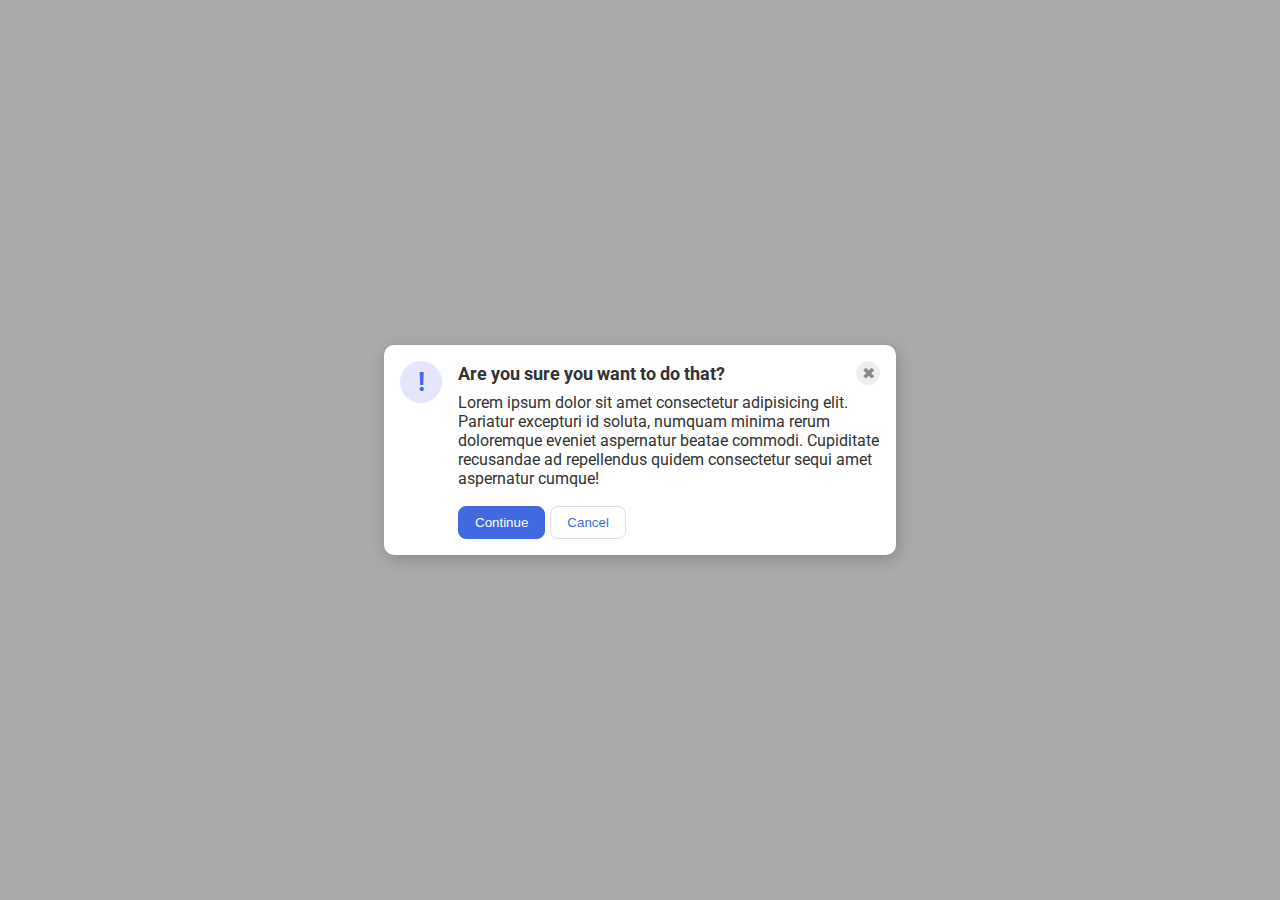
<file: flex/05-flex-modal/index.html>
<!DOCTYPE html>
<html lang="en">
  <head>
    <meta charset="UTF-8">
    <meta http-equiv="X-UA-Compatible" content="IE=edge">
    <meta name="viewport" content="width=device-width, initial-scale=1.0">
    <link rel="stylesheet" href="style.css">
    <title>Modal</title>
  </head>
  <body>
    <div class="modal">
      <div class="icon">!</div>
      <div class="warning-and-buttons">
        
        <div class="header">
          <div class="prompt">
            Are you sure you want to do that?
          </div>
          <button class="close-button">✖</button>
        </div>

        <div class="explanation">Lorem ipsum dolor sit amet consectetur adipisicing elit. Pariatur excepturi id soluta, numquam minima rerum doloremque eveniet aspernatur beatae commodi. Cupiditate recusandae ad repellendus quidem consectetur sequi amet aspernatur cumque!</div>
        
        <div class="bottom-buttons">
          <button class="continue">Continue</button>
          <button class="cancel">Cancel</button>
        </div>
      </div>
    </div>
  </body>
</html>
</file>
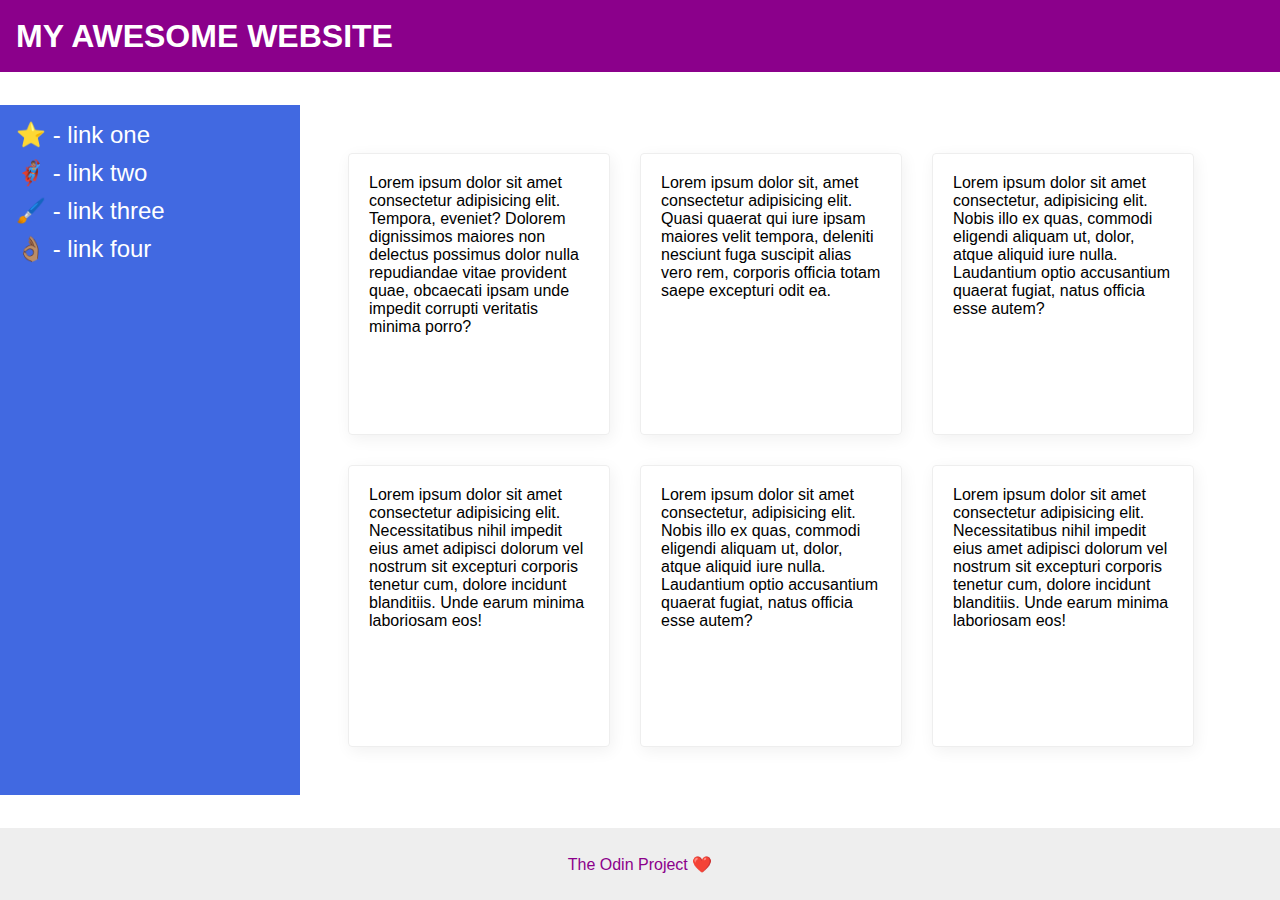
<file: flex/07-flex-layout-2/index.html>
<!DOCTYPE html>
<html lang="en">
  <head>
    <meta charset="UTF-8">
    <meta http-equiv="X-UA-Compatible" content="IE=edge">
    <meta name="viewport" content="width=device-width, initial-scale=1.0">
    <title>The Holy Grail</title>
    <link rel="stylesheet" href="style.css">
  </head>
  <body>
    <div class="header">
      <div class="title">
        MY AWESOME WEBSITE
      </div>
    </div>
    
    <div class="content">
      <div class="sidebar">
        <ul>
          <li><a href="#">⭐ - link one</a></li>
          <li><a href="#">🦸🏽‍♂️ - link two</a></li>
          <li><a href="#">🖌️ - link three</a></li>
          <li><a href="#">👌🏽 - link four</a></li>
        </ul>
      </div>
      <div class="cards">
        <div class="card">Lorem ipsum dolor sit amet consectetur adipisicing elit. Tempora, eveniet? Dolorem dignissimos maiores non delectus possimus dolor nulla repudiandae vitae provident quae, obcaecati ipsam unde impedit corrupti veritatis minima porro?</div>
        <div class="card">Lorem ipsum dolor sit, amet consectetur adipisicing elit. Quasi quaerat qui iure ipsam maiores velit tempora, deleniti nesciunt fuga suscipit alias vero rem, corporis officia totam saepe excepturi odit ea.</div>
        <div class="card">Lorem ipsum dolor sit amet consectetur, adipisicing elit. Nobis illo ex quas, commodi eligendi aliquam ut, dolor, atque aliquid iure nulla. Laudantium optio accusantium quaerat fugiat, natus officia esse autem?</div>
        <div class="card">Lorem ipsum dolor sit amet consectetur adipisicing elit. Necessitatibus nihil impedit eius amet adipisci dolorum vel nostrum sit excepturi corporis tenetur cum, dolore incidunt blanditiis. Unde earum minima laboriosam eos!</div>
        <div class="card">Lorem ipsum dolor sit amet consectetur, adipisicing elit. Nobis illo ex quas, commodi eligendi aliquam ut, dolor, atque aliquid iure nulla. Laudantium optio accusantium quaerat fugiat, natus officia esse autem?</div>
        <div class="card">Lorem ipsum dolor sit amet consectetur adipisicing elit. Necessitatibus nihil impedit eius amet adipisci dolorum vel nostrum sit excepturi corporis tenetur cum, dolore incidunt blanditiis. Unde earum minima laboriosam eos!</div>  
      </div>
    </div>

    <div class="footer">
      <div class="attribution-text">
        The Odin Project ❤️
      </div>
    </div>
  </body>
</html>
</file>
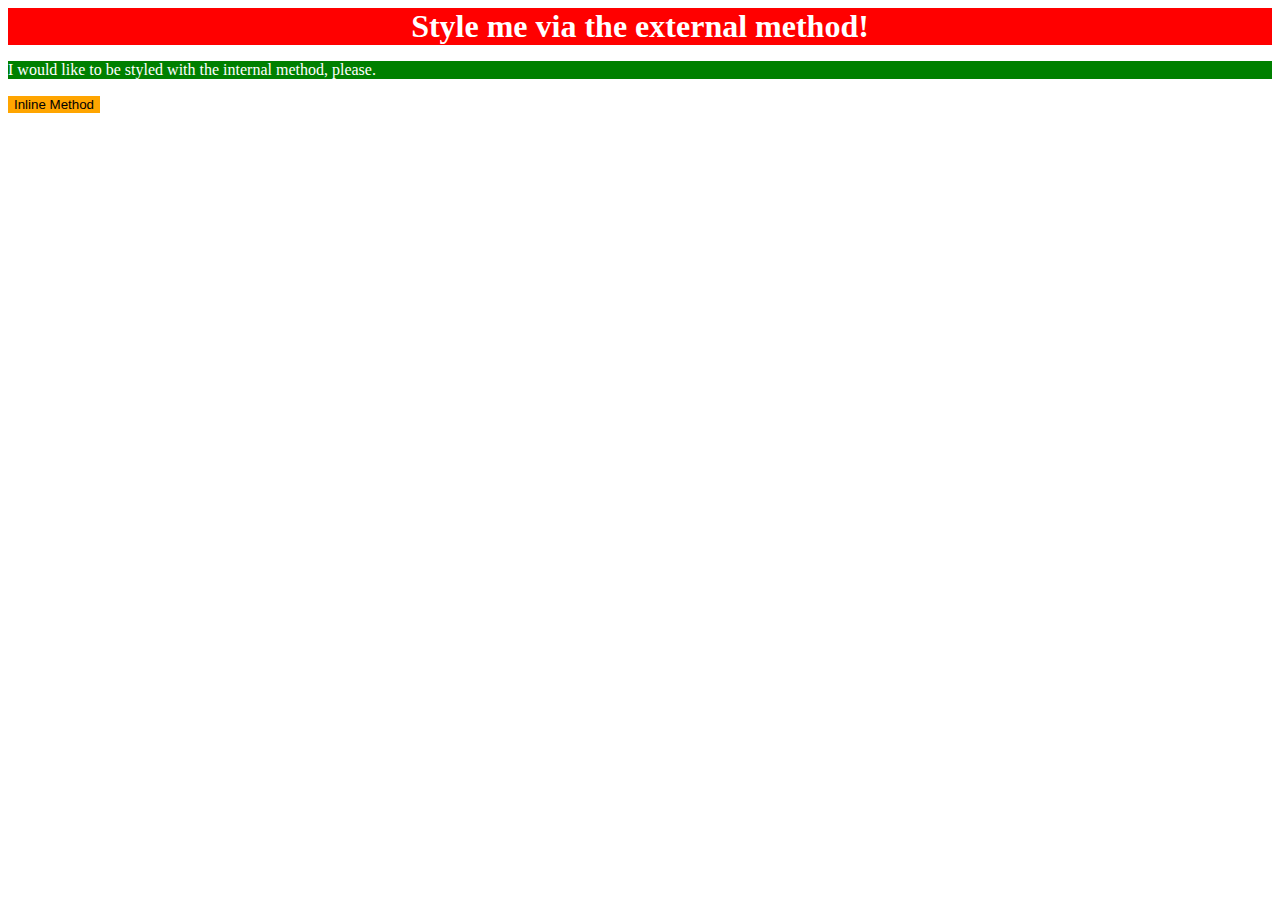
<file: foundations/01-css-methods/index.html>
<!DOCTYPE html>
<html lang="en">
  <head>
    <meta charset="UTF-8">
    <meta http-equiv="X-UA-Compatible" content="IE=edge">
    <meta name="viewport" content="width=device-width, initial-scale=1.0">
    <link rel="stylesheet" href="styles.css">
    <title>Methods for Adding CSS</title>

    <style>
      p {
        color: white;
        background-color: green;
      }
    </style>
  </head>
  <body>
    <div>Style me via the external method!</div>
    <p>I would like to be styled with the internal method, please.</p>
    <button style="background-color: orange; border-width: 0;">Inline Method</button>
  </body>
</html>
</file>
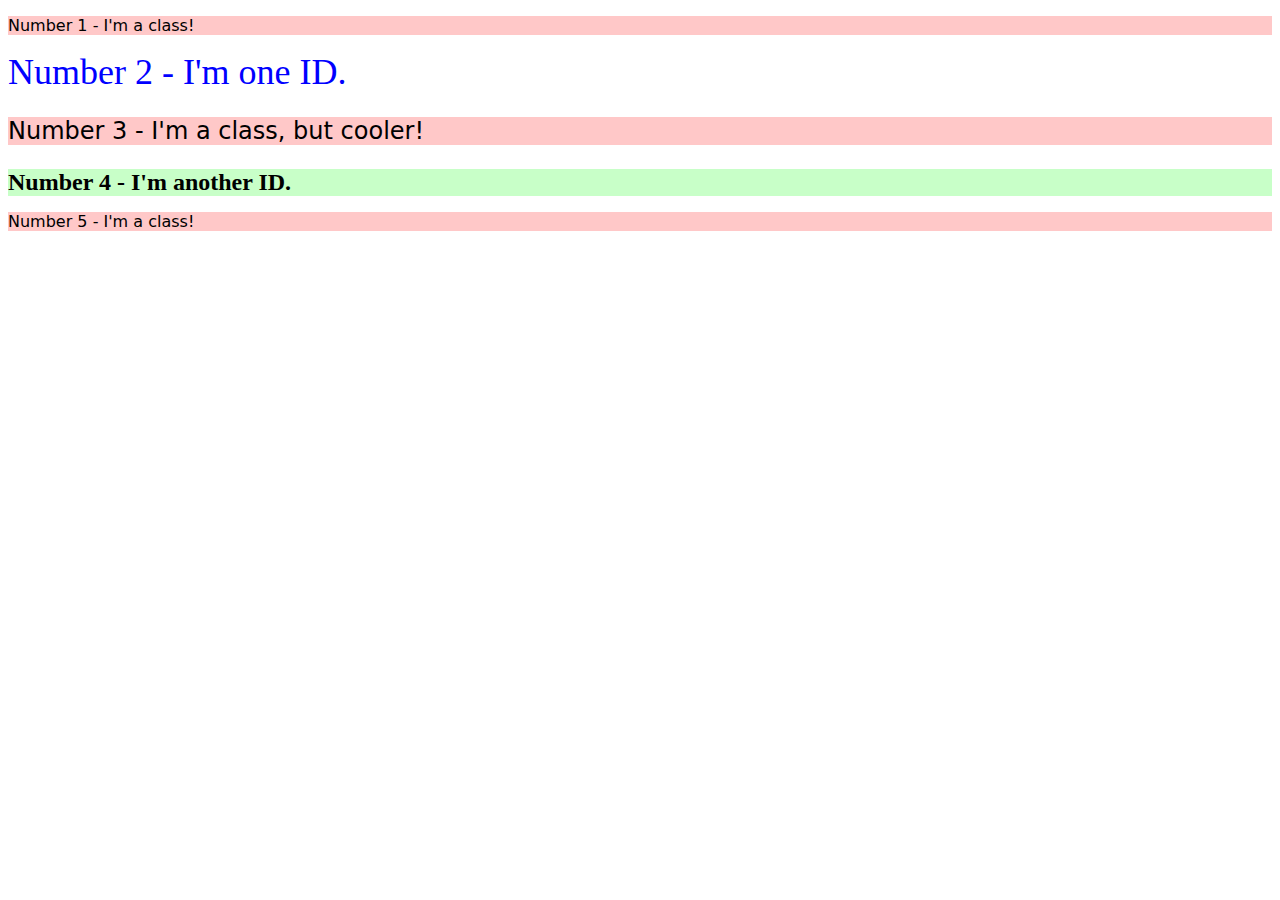
<file: foundations/02-class-id-selectors/index.html>
<!DOCTYPE html>
<html lang="en">
  <head>
    <meta charset="UTF-8">
    <meta http-equiv="X-UA-Compatible" content="IE=edge">
    <meta name="viewport" content="width=device-width, initial-scale=1.0">
    <title>Class and ID Selectors</title>
    <link rel="stylesheet" href="style.css">
  </head>
  <body>
    <p class="foo">Number 1 - I'm a class!</p>
    <div id="bar">Number 2 - I'm one ID.</div>
    <p class="foo cooler">Number 3 - I'm a class, but cooler!</p>
    <div id="baz">Number 4 - I'm another ID.</div>
    <p class="foo">Number 5 - I'm a class!</p>
  </body>
</html>

<!--blah-->
</file>
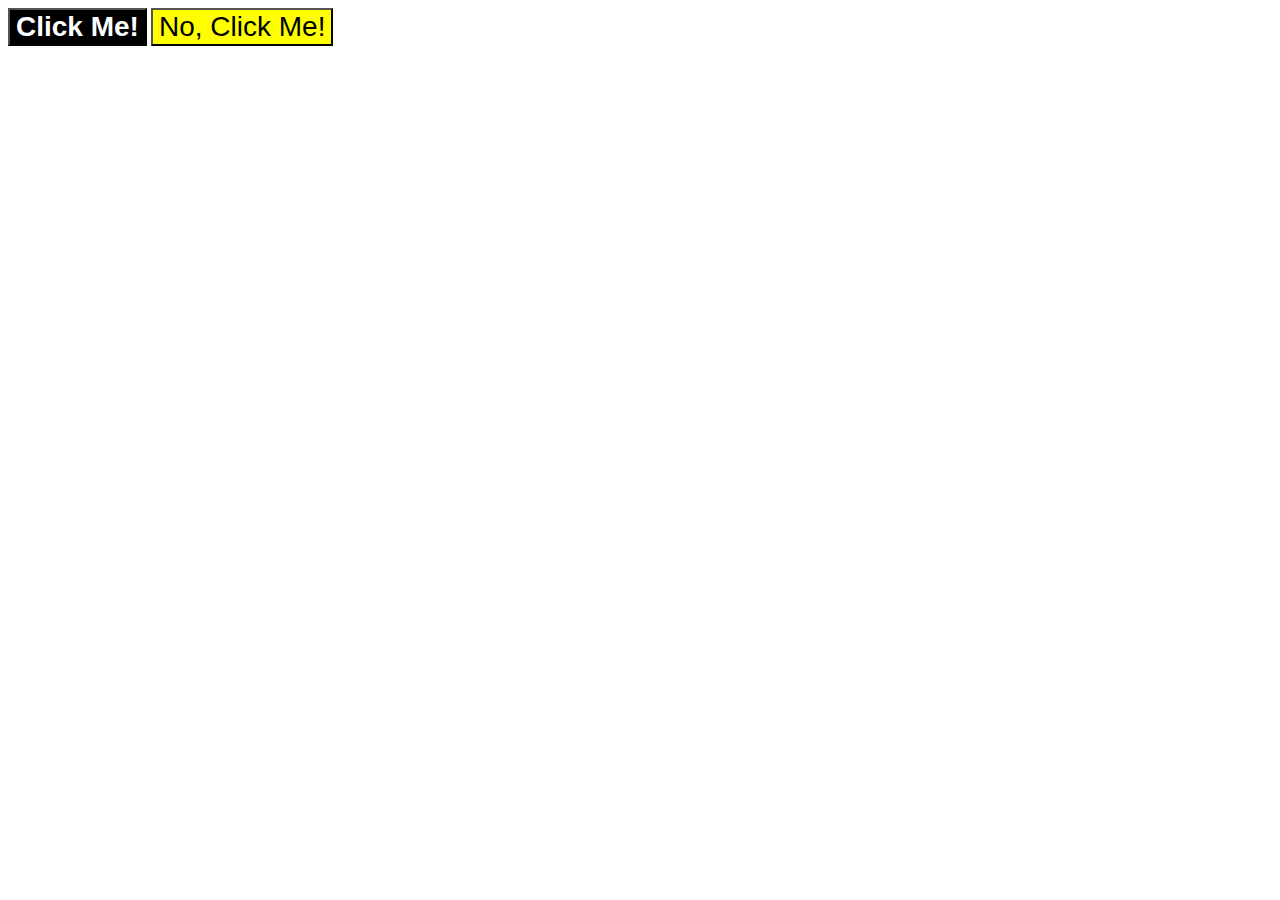
<file: foundations/03-grouping-selectors/index.html>
<!DOCTYPE html>
<html lang="en">
  <head>
    <meta charset="UTF-8">
    <meta http-equiv="X-UA-Compatible" content="IE=edge">
    <meta name="viewport" content="width=device-width, initial-scale=1.0">
    <title>Grouping Selectors</title>
    <link rel="stylesheet" href="style.css">
  </head>
  <body>
    <button class="clickMeButton mePlease">Click Me!</button>
    <button class="clickMeButton noMePlease">No, Click Me!</button>
  </body>
</html>
</file>
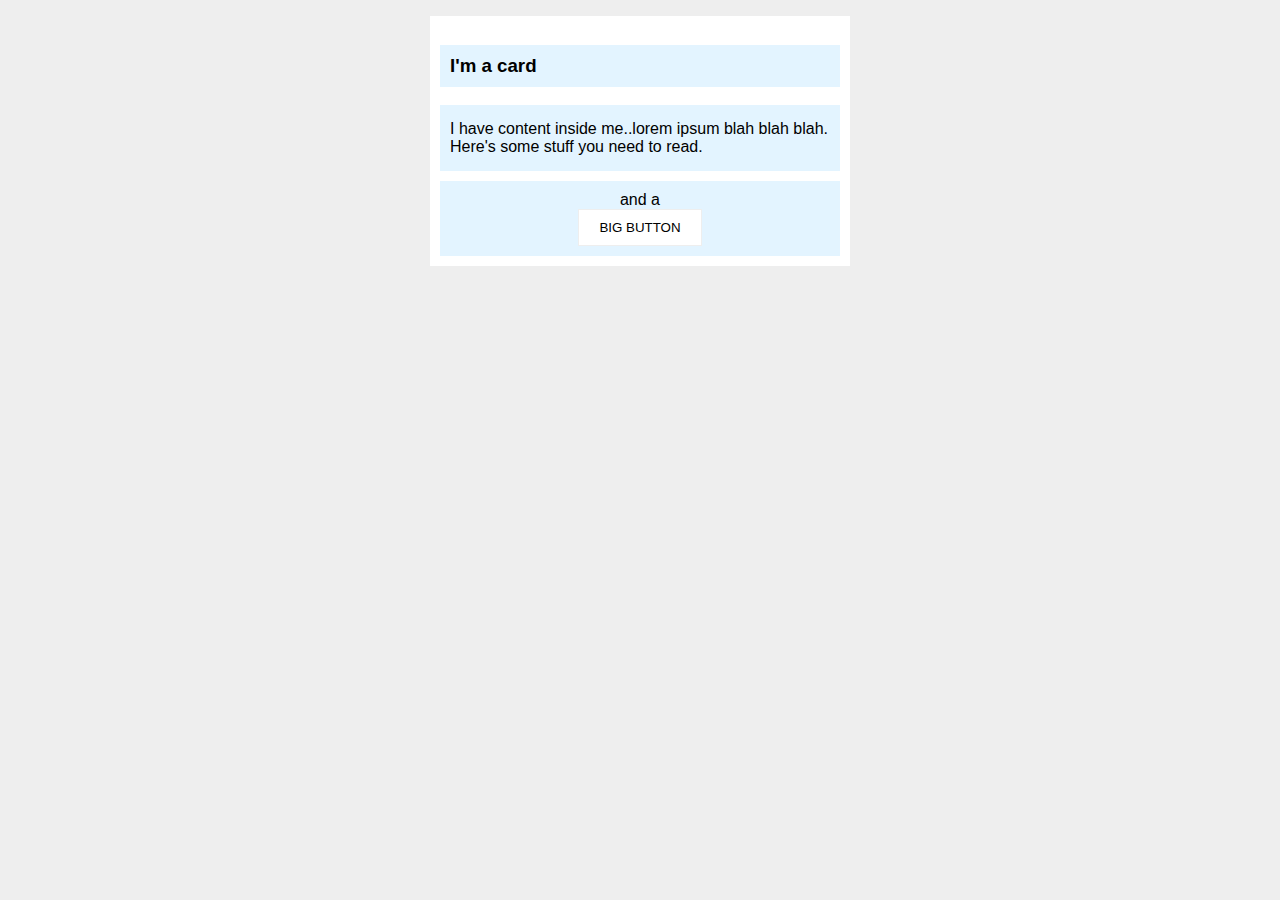
<file: margin-and-padding/02-margin-and-padding-2/index.html>
<!DOCTYPE html>
<html lang="en">
  <head>
    <meta charset="UTF-8">
    <meta http-equiv="X-UA-Compatible" content="IE=edge">
    <meta name="viewport" content="width=device-width, initial-scale=1.0">
    <title>Margin and Padding exercise 2</title>
    <link rel="stylesheet" href="style.css">
  </head>
  <body>
    <div class="card">
      <h3 class="title">I'm a card</h1>
      <div class="content">I have content inside me..lorem ipsum blah blah blah. Here's some stuff you need to read.</div>
      <div class="button-container">and a 
        <div> 
          <button>BIG BUTTON</button>
        </div> 
      </div>
    </div>
  </body>
</html>
</file>
<file: flex/05-flex-modal/style.css>
@import url('https://fonts.googleapis.com/css2?family=Roboto:wght@400;700&display=swap');

html, body {
  height: 100%;
}

body {
  font-family: Roboto, sans-serif;
  margin: 0;
  background: #aaa;
  color: #333;
  /* I'll give you this one for free lol */
  display: flex;
  align-items: center;
  justify-content: center;
}

.modal {
  background: white;
  width: 480px;
  border-radius: 10px;
  box-shadow: 2px 4px 16px rgba(0,0,0,.2);
  padding: 16px;
  
  display: flex;
  justify-content: space-between;
  gap: 16px;
}

.warning-and-buttons {
  display: flex;
  flex-direction: column;
  gap: 8px;
}

.header {
  display: flex;
  justify-content: space-between;
  align-items: center;
}

.prompt {
  font-weight: bold;
  font-size: large;
}

.bottom-buttons {
  margin-top: 10px;
  display: flex;
  align-items: center;
  gap: 5px;
}

.icon {
  color: royalblue;
  font-size: 26px;
  font-weight: 700;
  background: lavender;
  width: 42px;
  height: 42px;
  border-radius: 50%;
  display: flex;
  align-items: center;
  justify-content: center;
  flex: none;
}

.close-button {
  background: #eee;
  border-radius: 50%;
  color: #888;
  font-weight: 400;
  font-size: 16px;
  height: 24px;
  width: 24px;
  display: flex;
  align-items: center;
  justify-content: center;
  border: 1px solid #eee;
  padding: 0;
  flex: none;
}

button {
  cursor: pointer;
  padding: 8px 16px;
  border-radius: 8px;
}

button.continue {
  background: royalblue;
  border: 1px solid royalblue;
  color: white;
}

button.cancel {
  background: white;
  border: 1px solid #ddd;
  color: royalblue;
}
</file>
<file: flex/07-flex-layout-2/style.css>
body {
  font-family: -apple-system, BlinkMacSystemFont, 'Segoe UI', Roboto, Oxygen, Ubuntu, Cantarell, 'Open Sans', 'Helvetica Neue', sans-serif;
  margin: 0;
  min-height: 100vh;
  display: flex;
  flex-direction: column;
  justify-content: space-between;
}

.header {
  height: 72px;
  font-size: 32px;
  font-weight: 900;
  background: darkmagenta;
  color: white;
  padding-left: 16px;
  display: flex;
  align-items: center;
}

.content {
  display: flex;
}

.footer {
  height: 72px;
  background: #eee;
  color: darkmagenta;
  display: flex;
  flex-direction: column;
  justify-content: center;
  align-items: center;
}

.attribution-text {
  box-sizing: border-box;
  flex: none;
}

.sidebar {
  width: 300px;
  font-size: 24px;
  background: royalblue;
  box-sizing: border-box;
  padding: 16px;
  flex: none;
}

.cards {
  padding: 48px;
  display: flex;
  flex-wrap: wrap;
  gap: 30px;
}

.card {
  width: 220px;
  height: 240px;
  border: 1px solid #eee;
  box-shadow: 2px 4px 16px rgba(0,0,0,.06);
  border-radius: 4px;
  padding: 20px;
  flex: 0 1 auto;
}

ul {
  padding: 0px;
  margin: 0px;
  list-style-type: none;
}

li {
  margin-bottom: 10px;
}

a {
  color: white;
  text-decoration: none;
}
</file>
<file: foundations/01-css-methods/styles.css>
div {
    color: white;
    font-size: 32px;
    text-align: center;
    font-weight: 700;
    background-color: red;
}
</file>
<file: foundations/02-class-id-selectors/style.css>
.foo {
    background-color:rgb(255, 200, 200);
    font-family: "Verdana", "DejaVu Sans", sans-serif; 
}

.foo.cooler, #baz {
    font-size: 24px;
}

#bar {
    color: rgb(0, 0, 255);
    font-size: 36px;
}

#baz {
    background-color:rgb(200, 255, 200);
    font-weight: bold;
}

/*blah*/
</file>
<file: foundations/03-grouping-selectors/style.css>
.clickMeButton {
    border-radius: 0%;
    font-size: 28px;
    font-family: "Helvetica", "Times New Roman", sans-serif;
}

.clickMeButton.mePlease {
    background-color: black;
    color: white;
    font-weight: bold;
}

.clickMeButton.noMePlease {
    background-color: yellow;
}
</file>
<file: margin-and-padding/02-margin-and-padding-2/style.css>
body {
  background: #eee;
  font-family: sans-serif;
}

.card {
  width: 400px;
  background: #fff;
  padding: 10px;
  margin: 16px auto;
}

.title {
  background: #e3f4ff;
  padding: 10px;
}

.content {
  background: #e3f4ff;
  padding: 10px;
  padding-top: 15px;
  padding-bottom: 15px;
  margin-bottom: 10px;
}

.button-container {
  background: #e3f4ff;
  padding: 10px;
  text-align: center;
}

button {
  background: white;
  border: 1px solid #eee;
  padding: 10px;
  padding-left: 20px;
  padding-right: 20px;
}
</file>
